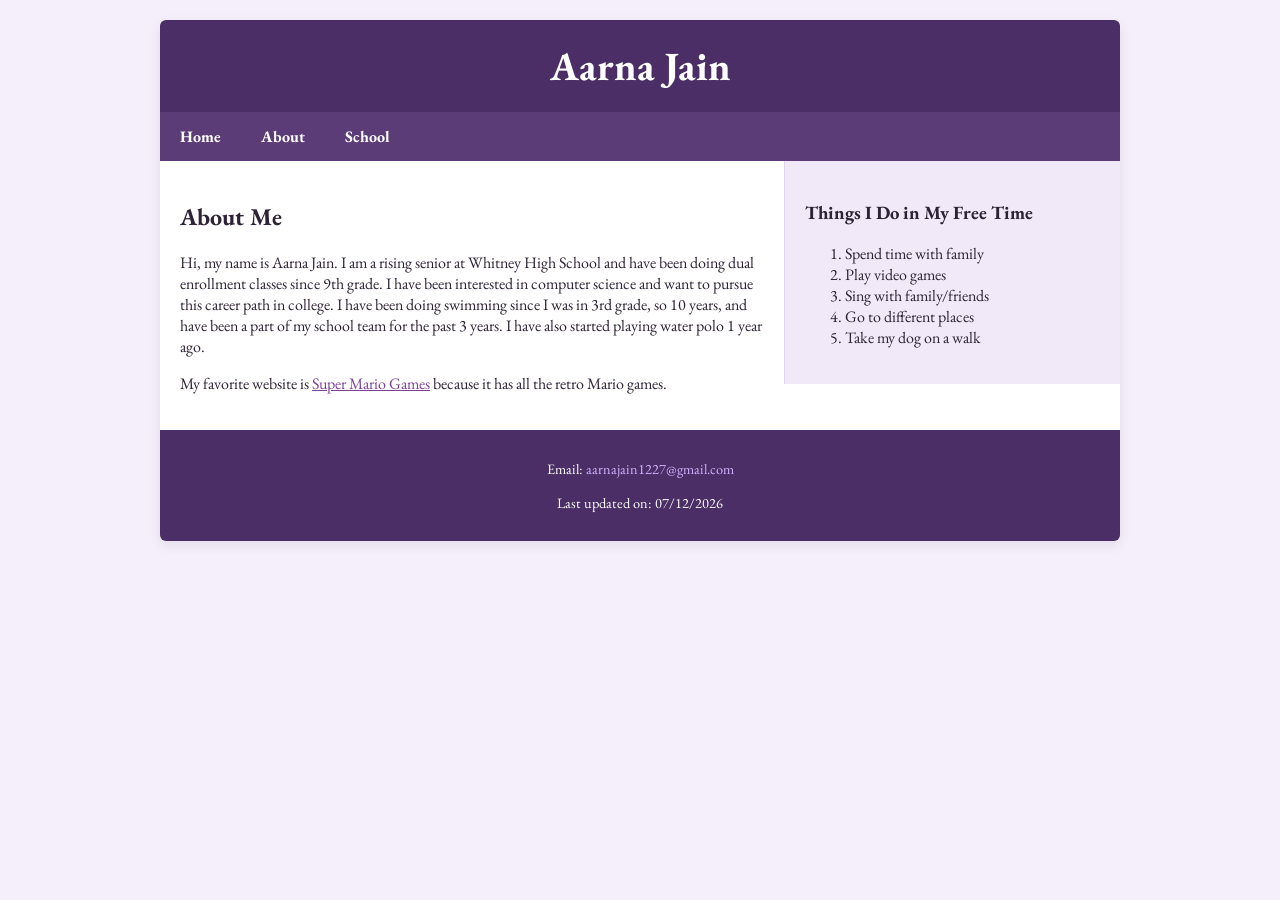
<file: index.html>
<!DOCTYPE html>
<html lang="en">
<head>
  <meta charset="UTF-8">
  <meta name="viewport" content="width=device-width, initial-scale=1.0">
  <meta name="keywords" content="Aarna Jain, portfolio, computer science, Whitney High School">
  <meta name="description" content="Aarna Jain's personal website project for Computer Science.">
  <title>Project 1-4 - Home</title>
  
  <link rel="preconnect" href="https://fonts.googleapis.com">
  <link rel="preconnect" href="https://fonts.gstatic.com" crossorigin>
  <link href="https://fonts.googleapis.com/css2?family=EB+Garamond:ital,wght@0,400..800;1,400..800&display=swap" rel="stylesheet">
 
  <link rel="stylesheet" href="style.css">
</head>

<body>

  <div id="wrapper">

    <header>
      <h1>Aarna Jain</h1>
    </header>

    <nav>
      <ul>
        <li><a href="index.html">Home</a></li>
        <li><a href="about.html">About</a></li>
        <li><a href="school.html">School</a></li>
      </ul>
    </nav>
      
    <main>
      <section id="leftColumn">
        <h2>About Me</h2>
        <p>Hi, my name is Aarna Jain. I am a rising senior at Whitney High School and have been doing dual enrollment classes since 9th grade. I have been interested in computer science and want to pursue this career path in college. I have been doing swimming since I was in 3rd grade, so 10 years, and have been a part of my school team for the past 3 years. I have also started playing water polo 1 year ago.</p>

        <p>My favorite website is <a href="https://www.smbgames.be/" target="_blank">Super Mario Games</a> because it has all the retro Mario games.</p>
      </section>

      <section id="rightColumn">
        <h3>Things I Do in My Free Time</h3>
        <ol>
          <li>Spend time with family</li>
          <li>Play video games</li>
          <li>Sing with family/friends</li>
          <li>Go to different places</li>
          <li>Take my dog on a walk</li>
        </ol>
      </section>
    </main>

    <footer>
      <p>Email: <a href="mailto:aarnajain1227@gmail.com">aarnajain1227@gmail.com</a></p>
      <p>Last updated on: 07/12/2026</p>
    </footer>

  </div>

</body>
</html>
</file>
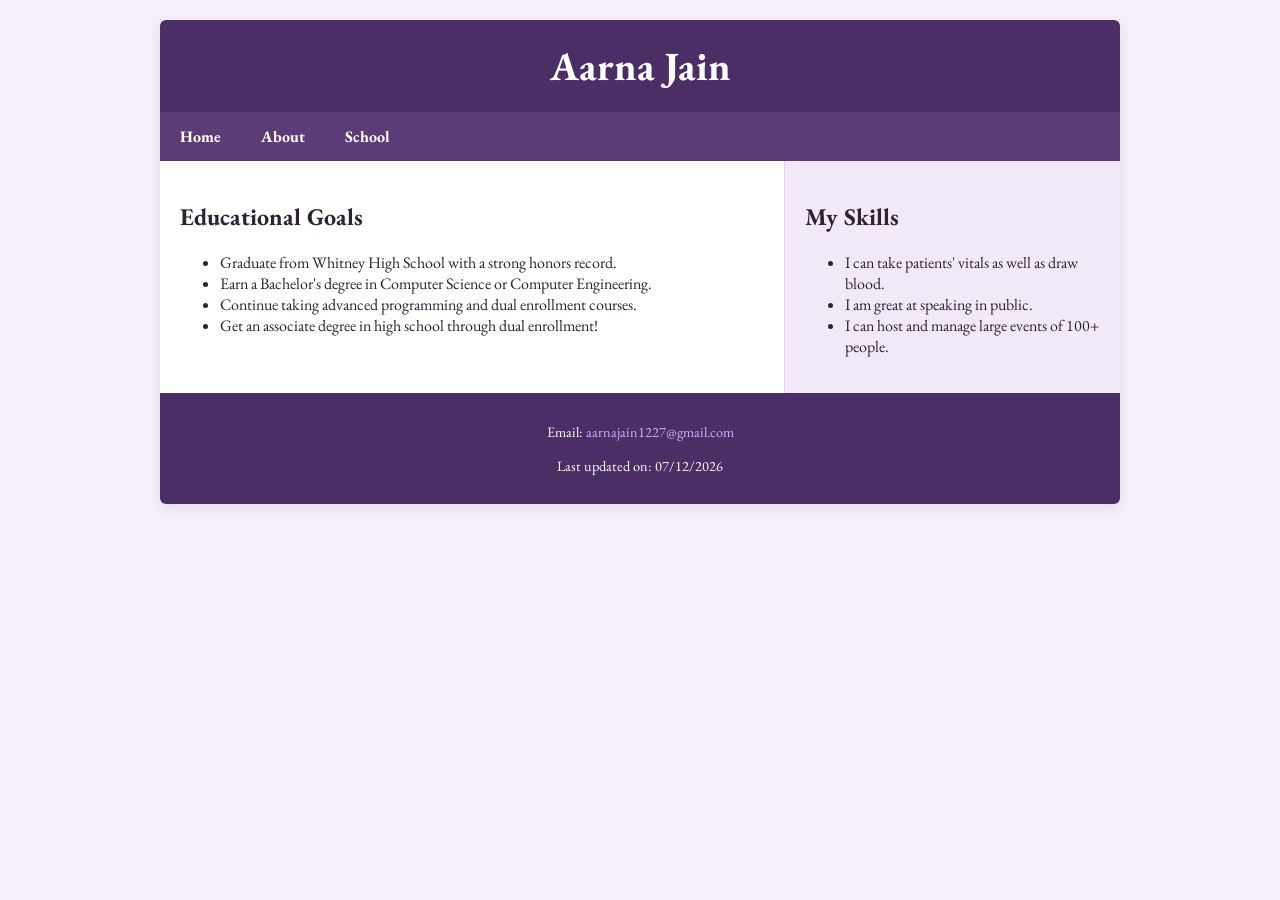
<file: about.html>
<!DOCTYPE html>
<html lang="en">
<head>
  <meta charset="UTF-8">
  <meta name="viewport" content="width=device-width, initial-scale=1.0">
  <meta name="keywords" content="Aarna Jain, about me, educational goals, skills">
  <meta name="description" content="Educational goals and skills overview for Aarna Jain.">
  <title>Project 1-4 - About Me</title>
  
  <link rel="preconnect" href="https://fonts.googleapis.com">
  <link rel="preconnect" href="https://fonts.gstatic.com" crossorigin>
  <link href="https://fonts.googleapis.com/css2?family=EB+Garamond:ital,wght@0,400..800;1,400..800&display=swap" rel="stylesheet">
 
  <link rel="stylesheet" href="style.css">
</head>

<body>

  <div id="wrapper">

    <header>
      <h1>Aarna Jain</h1>
    </header>

    <nav>
      <ul>
        <li><a href="index.html">Home</a></li>
        <li><a href="about.html">About</a></li>
        <li><a href="school.html">School</a></li>
      </ul>
    </nav>

    <main>
      <section id="leftColumn">
        <h2>Educational Goals</h2>
        <ul>
          <li>Graduate from Whitney High School with a strong honors record.</li>
          <li>Earn a Bachelor's degree in Computer Science or Computer Engineering.</li>
          <li>Continue taking advanced programming and dual enrollment courses.</li>
          <li>Get an associate degree in high school through dual enrollment!</li>
        </ul>
      </section>

      <section id="rightColumn">
        <h2>My Skills</h2>
        <ul>
          <li>I can take patients' vitals as well as draw blood.</li>
          <li>I am great at speaking in public.</li>
          <li>I can host and manage large events of 100+ people.</li>
        </ul>
      </section>
    </main>

    <footer>
      <p>Email: <a href="mailto:aarnajain1227@gmail.com">aarnajain1227@gmail.com</a></p>
      <p>Last updated on: 07/12/2026</p>
    </footer>

  </div>

</body>
</html>
</file>
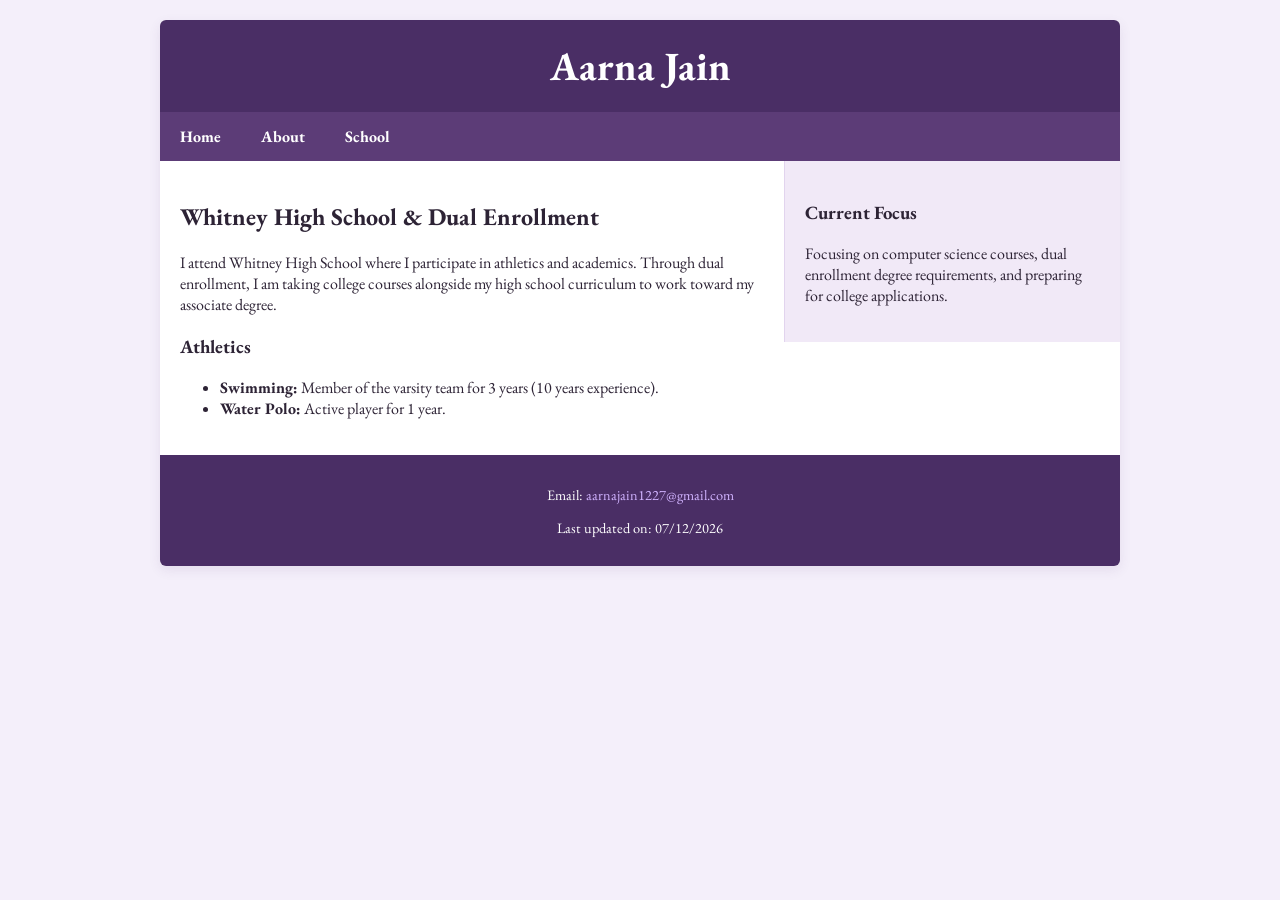
<file: school.html>
<!DOCTYPE html>
<html lang="en">
<head>
  <meta charset="UTF-8">
  <meta name="viewport" content="width=device-width, initial-scale=1.0">
  <meta name="keywords" content="Aarna Jain, school, Whitney High School, dual enrollment">
  <meta name="description" content="School activities and coursework for Aarna Jain.">
  <title>Project 1-4 - School</title>
  
  <link rel="preconnect" href="https://fonts.googleapis.com">
  <link rel="preconnect" href="https://fonts.gstatic.com" crossorigin>
  <link href="https://fonts.googleapis.com/css2?family=EB+Garamond:ital,wght@0,400..800;1,400..800&display=swap" rel="stylesheet">
 
  <link rel="stylesheet" href="style.css">
</head>

<body>

  <div id="wrapper">

    <header>
      <h1>Aarna Jain</h1>
    </header>

    <nav>
      <ul>
        <li><a href="index.html">Home</a></li>
        <li><a href="about.html">About</a></li>
        <li><a href="school.html">School</a></li>
      </ul>
    </nav>

    <main>
      <section id="leftColumn">
        <h2>Whitney High School &amp; Dual Enrollment</h2>
        <p>I attend Whitney High School where I participate in athletics and academics. Through dual enrollment, I am taking college courses alongside my high school curriculum to work toward my associate degree.</p>
        
        <h3>Athletics</h3>
        <ul>
          <li><strong>Swimming:</strong> Member of the varsity team for 3 years (10 years experience).</li>
          <li><strong>Water Polo:</strong> Active player for 1 year.</li>
        </ul>
      </section>

      <section id="rightColumn">
        <h3>Current Focus</h3>
        <p>Focusing on computer science courses, dual enrollment degree requirements, and preparing for college applications.</p>
      </section>
    </main>

    <footer>
      <p>Email: <a href="mailto:aarnajain1227@gmail.com">aarnajain1227@gmail.com</a></p>
      <p>Last updated on: 07/12/2026</p>
    </footer>

  </div>

</body>
</html>
</file>
<file: style.css>
body {
  font-family: 'EB Garamond', serif;
  background-color: #f4effa;
  color: #2d2335;
  margin: 0;
  padding: 0;
}

#wrapper {
  width: 80%;
  max-width: 960px;
  margin: 20px auto;
  background-color: #ffffff;
  box-shadow: 0 4px 12px rgba(92, 60, 119, 0.1);
  border-radius: 6px;
  overflow: hidden;
}

header {
  background-color: #4a2e65;
  color: #ffffff;
  padding: 20px;
  text-align: center;
}

h1 {
  margin: 0;
  font-size: 2.5rem;
}

nav {
  background-color: #5c3c77;
}

nav ul {
  list-style-type: none;
  padding: 0;
  margin: 0;
  overflow: hidden;
}

nav ul li {
  float: left;
}

nav ul li a {
  display: block;
  color: #ffffff;
  text-decoration: none;
  font-weight: bold;
  padding: 14px 20px;
  text-align: center;
}

nav ul li a:hover {
  background-color: #9b72cf; 
  text-decoration: underline;
}

main::after {
  content: "";
  display: table;
  clear: both;
}

#leftColumn {
  float: left;
  width: 65%;
  padding: 20px;
  box-sizing: border-box;
}

#rightColumn {
  float: right;
  width: 35%;
  padding: 20px;
  box-sizing: border-box;
  background-color: #f1e9f7;
  border-left: 1px solid #e2d4ee;
}

a {
  color: #7b4397;
}

a:hover {
  color: #4a2e65;
}

img {
  max-width: 100%;
  height: auto;
  display: block;
  margin: 15px 0;
  border-radius: 4px;
}

footer {
  background-color: #4a2e65;
  color: #ffffff;
  text-align: center;
  padding: 15px;
  font-size: 0.9rem;
  clear: both;
}

footer a {
  color: #d1b3ff; 
  text-decoration: none;
}

footer a:hover {
  text-decoration: underline;
}
</file>
